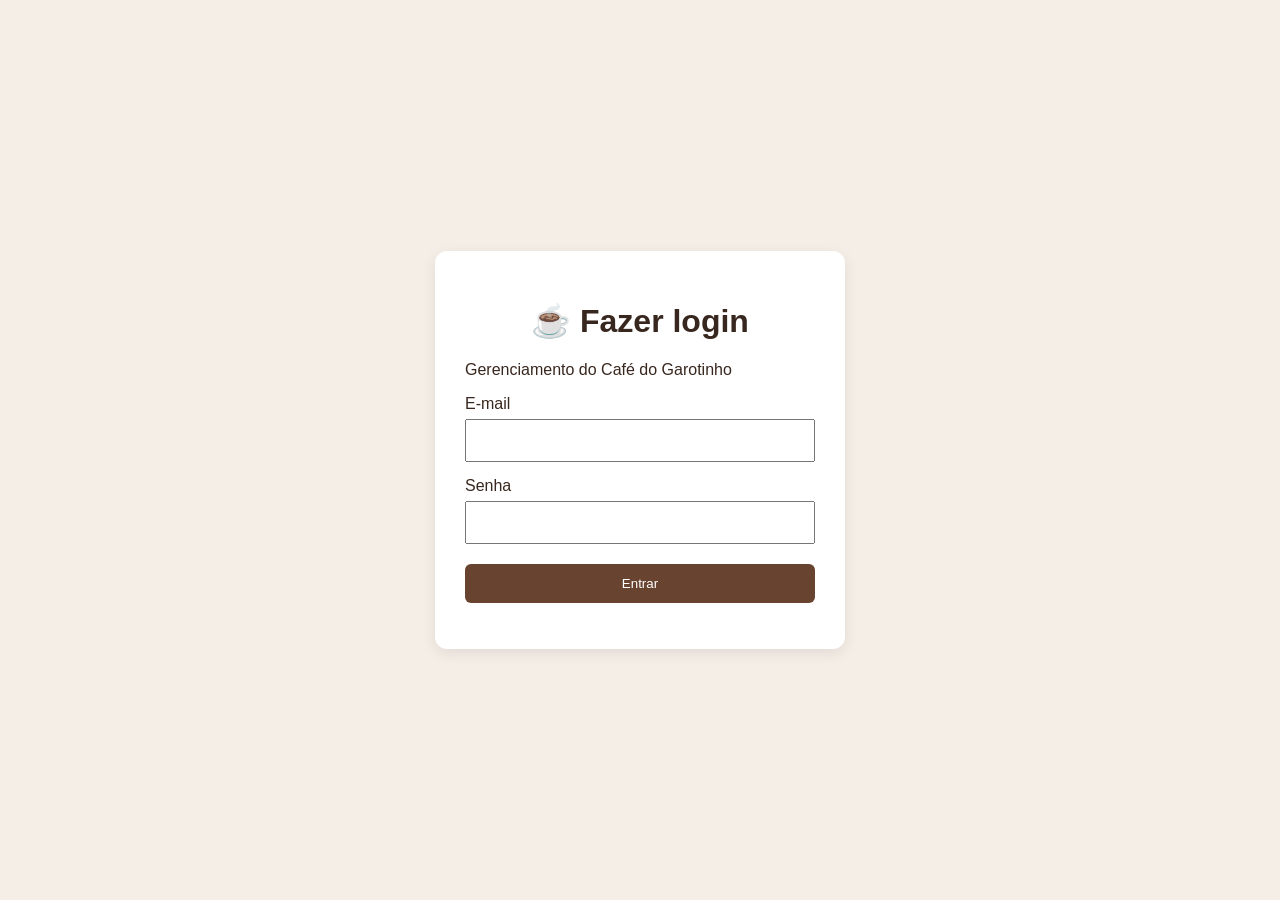
<file: templates/login.html>
<!DOCTYPE html>
<html lang="pt-br">
<head>
    <meta charset="UTF-8">
    <meta name="viewport" content="width=device-width, initial-scale=1.0">
    <title>Login - Café do Garotinho</title>

    <style>
        body {
            font-family: Arial, sans-serif;
            background: #f5eee7;
            color: #38271e;
            display: flex;
            justify-content: center;
            align-items: center;
            min-height: 100vh;
            margin: 0;
        }

        .caixa-login {
            background: white;
            padding: 30px;
            border-radius: 12px;
            width: min(350px, 85%);
            box-shadow: 0 4px 15px #00000015;
        }

        h1 {
            text-align: center;
        }

        label {
            display: block;
            margin-top: 15px;
        }

        input {
            box-sizing: border-box;
            width: 100%;
            padding: 12px;
            margin-top: 6px;
        }

        button {
            width: 100%;
            padding: 12px;
            margin-top: 20px;
            background: #68432f;
            color: white;
            border: none;
            border-radius: 6px;
            cursor: pointer;
        }

        #mensagem {
            margin-top: 15px;
        }
    </style>
</head>

<body>
    <main class="caixa-login">
        <h1>☕ Fazer login</h1>
        <p>Gerenciamento do Café do Garotinho</p>

        <form id="form-login">
            <label for="email">E-mail</label>
            <input type="email" id="email" required>

            <label for="senha">Senha</label>
            <input type="password" id="senha" required>

            <button type="submit">Entrar</button>
        </form>

        <p id="mensagem" role="status"></p>
    </main>

    <script>
        const formulario = document.getElementById("form-login");
        const mensagem = document.getElementById("mensagem");

        formulario.addEventListener("submit", async (evento) => {
            evento.preventDefault();

            mensagem.textContent = "Verificando login...";

            const dados = {
                email: document.getElementById("email").value.trim(),
                senha: document.getElementById("senha").value
            };

            try {
                const resposta = await fetch("/login", {
                    method: "POST",
                    headers: {
                        "Content-Type": "application/json"
                    },
                    body: JSON.stringify(dados)
                });

                const resultado = await resposta.json();

                if (!resposta.ok) {
                    mensagem.textContent =
                        resultado.erro || "Não foi possível entrar.";
                    return;
                }

                window.location.href = "/painel-pedidos";

            } catch (erro) {
                mensagem.textContent =
                    "Erro de conexão. Verifique se o Flask está funcionando.";
            }
        });
    </script>
</body>
</html>
</file>
